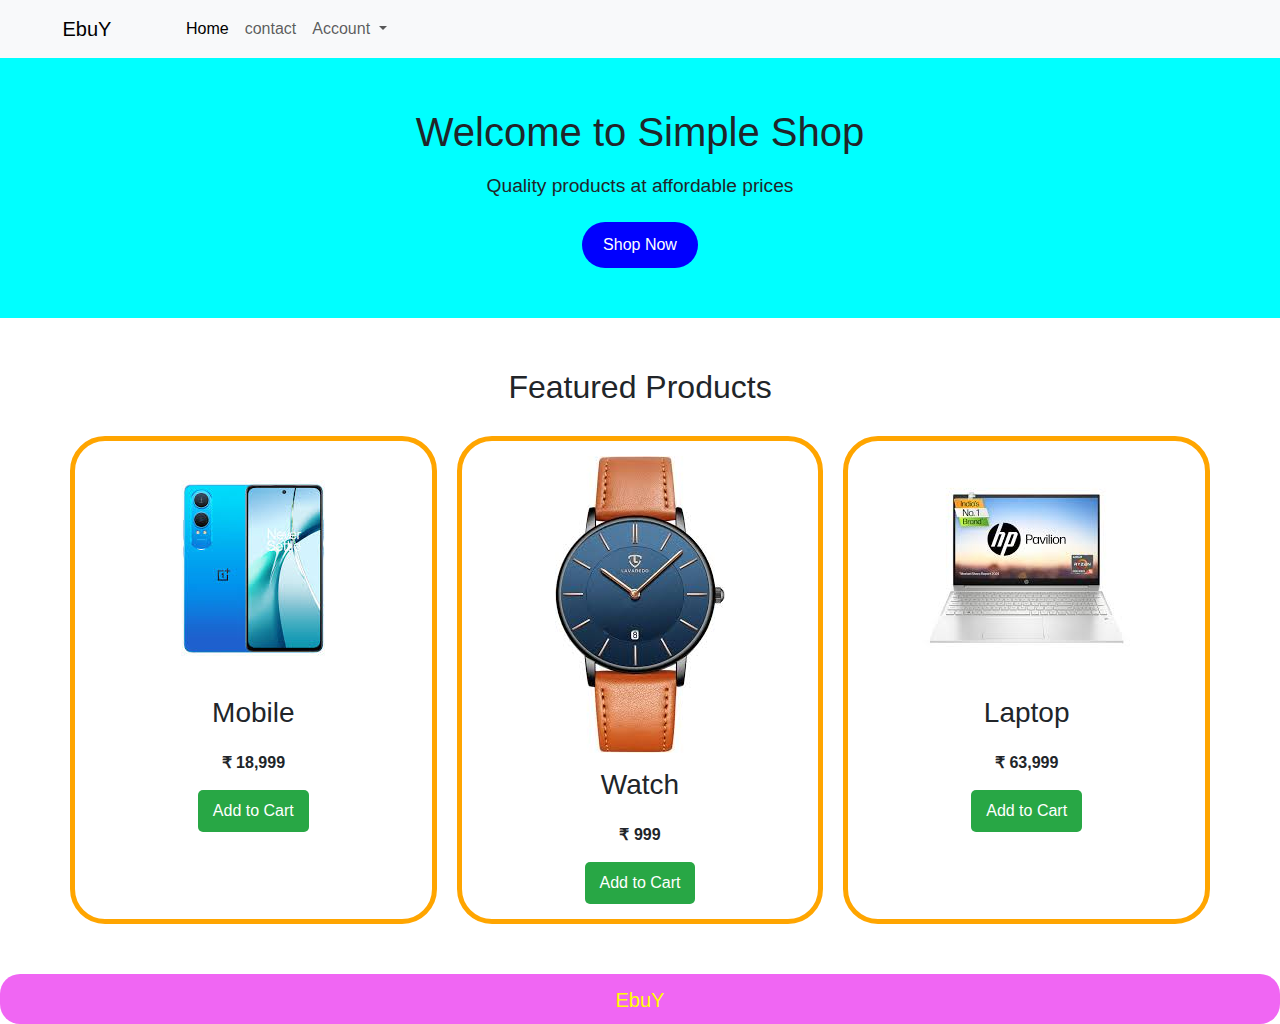
<file: Assingment1/index.html>
<!DOCTYPE html>
<html lang="en">

<head>
    <meta charset="UTF-8">
    <meta name="viewport" content="width=device-width, initial-scale=1.0">
    <title>Simple Shop - E-commerce</title>
    <!-- Bootstrap CSS -->
    <link href="https://cdn.jsdelivr.net/npm/bootstrap@5.3.0/dist/css/bootstrap.min.css" rel="stylesheet">

    <!-- Bootstrap JS (should be before </body>) -->
    <script src="https://cdn.jsdelivr.net/npm/bootstrap@5.3.0/dist/js/bootstrap.bundle.min.js"></script>
    <!-- Custom CSS -->
    <link rel="stylesheet" href="1.css">
</head>

<body>
    <!-- Navbar -->
    <nav class="navbar navbar-expand-lg bg-body-tertiary">
        <div class="container-fluid">
            <a class="navbar-brand" href="#">EbuY</a>
            <button class="navbar-toggler" type="button" data-bs-toggle="collapse"
                data-bs-target="#navbarSupportedContent" aria-controls="navbarSupportedContent" aria-expanded="false"
                aria-label="Toggle navigation">
                <span class="navbar-toggler-icon"></span>
            </button>
            <div class="collapse navbar-collapse"  id="navbarSupportedContent">
                <ul class="navbar-nav me-auto mb-2 mb-lg-0">
                    <li class="nav-item">
                        <a class="nav-link active" aria-current="page" href="#">Home</a>
                    </li>
                    <li class="nav-item">
                        <a class="nav-link" href="#">contact</a>
                    </li>
                    <li class="nav-item dropdown">
                        <a class="nav-link dropdown-toggle" href="#" role="button" data-bs-toggle="dropdown"
                            aria-expanded="false">
                            Account
                        </a>
                        <ul class="dropdown-menu">
                            <li><a class="dropdown-item" href="#">profile</a></li>
                            <li><a class="dropdown-item" href="#">cart</a></li>
                            <li><a class="dropdown-item" href="#">coins</a></li>
                            <li><a class="dropdown-item" href="#">orders</a></li>
                                                       
                        </ul>
                    
                </ul>
                </form>
            </div>
        </div>
    </nav>
    <!-- Hero Section -->
    <header class="hero">
        <div class="container">
            <h1>Welcome to Simple Shop</h1>
            <p>Quality products at affordable prices</p>
            <a href="#" class="btn">Shop Now</a>
        </div>
    </header>

    <!-- Products Section -->
    <section class="products container">
        <h2>Featured Products</h2>
        <div class="product-grid">
            <!-- Product 1 -->
            <div class="product-card">
                <img src="mobile.jpeg" alt="Product 1">
                <h3>Mobile</h3>
                <p>&#8377 18,999</p>
                <button>Add to Cart</button>
            </div>

            <!-- Product 2 -->
            <div class="product-card">
                <img src="watch.jpeg" alt="Product 2">
                <h3>Watch</h3>
                <p>&#8377 999</p>
                <button>Add to Cart</button>
            </div>

            <!-- Product 3 -->
            <div class="product-card">
                <img src="laptop.jpeg" alt="Product 3">
                <h3>Laptop</h3>
                <p>&#8377 63,999</p>
                <button>Add to Cart</button>
            </div>
        </div>
    </section>

    <!-- Footer -->
    <footer class="footer">
        <div class="container">
            <p>EbuY</p>
        </div>
    </footer>


</body>

</html>
</file>
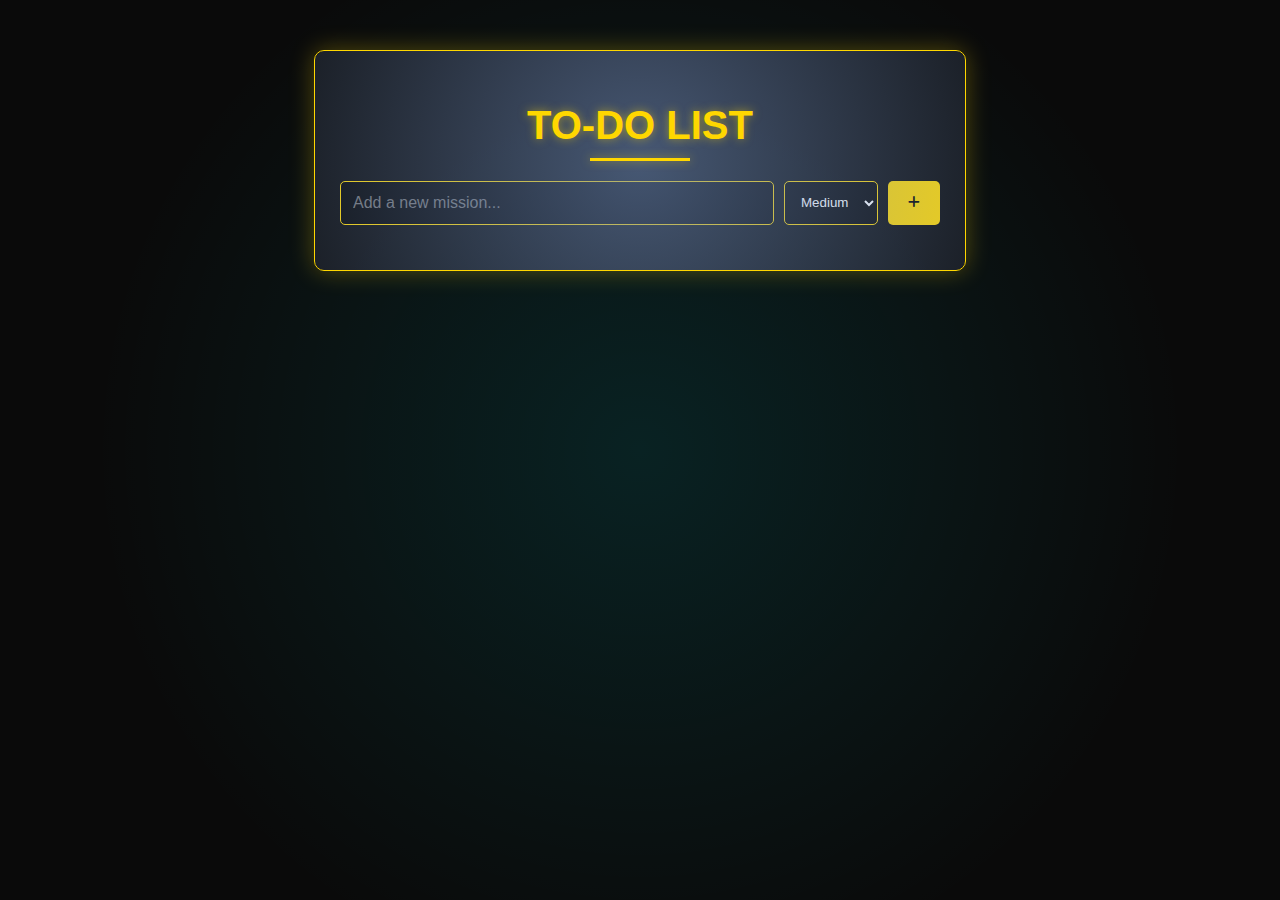
<file: Assingment2/index.html>
<!DOCTYPE html>
<html lang="en">

<head>
    <meta charset="UTF-8">
    <meta name="viewport" content="width=device-width, initial-scale=1.0">
    <title>Harsh's TO-DO LIST</title>
    <link rel="stylesheet" href="https://cdnjs.cloudflare.com/ajax/libs/font-awesome/6.4.0/css/all.min.css">
    <link rel="stylesheet" href="2.css">
</head>

<body>
    <div class="container">
        <h1>TO-DO LIST</h1>

        <div class="input-container">
            <input type="text" id="taskInput" placeholder="Add a new mission...">
            <select id="prioritySelect">
                <option value="low">Low</option>
                <option value="medium" selected>Medium</option>
                <option value="urgent">Urgent</option>
            </select>
            <button id="addTaskBtn"><i class="fas fa-plus"></i></button>
        </div>

        <ul id="taskList"></ul>

        <div class="task-counter">
            <span id="tasksLeft"></span>
        </div>
    </div>
    <script src="2.js"></script>
</body>

</html>
</file>
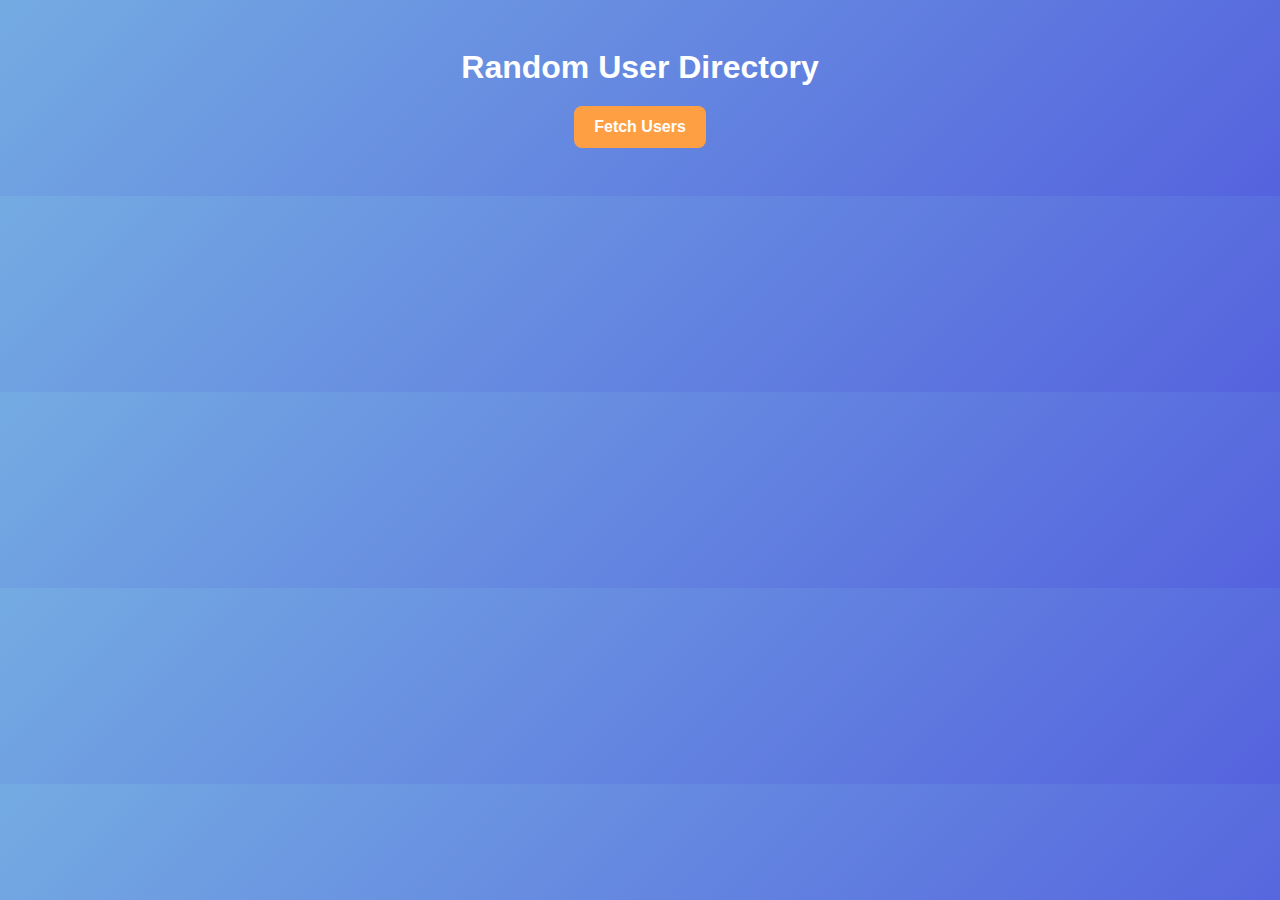
<file: Assingment3/index.html>
<!DOCTYPE html>
<html>
<head>
  <title>Random Users</title>
  <style>
    body {
      font-family: 'Segoe UI', sans-serif;
      padding: 20px;
      background: linear-gradient(135deg, #74ABE2, #5563DE);
      color: white;
      text-align: center;
    }
    h1 {
      margin-bottom: 20px;
    }
    button {
      padding: 12px 20px;
      font-size: 16px;
      background: #ff9f43;
      border: none;
      border-radius: 8px;
      cursor: pointer;
      color: white;
      font-weight: bold;
      transition: 0.3s;
    }
    button:hover {
      background: #e67e22;
      transform: scale(1.05);
    }
    #user-container {
      display: flex;
      flex-wrap: wrap;
      justify-content: center;
      margin-top: 20px;
      gap: 20px;
    }
    .user-card {
      background: white;
      padding: 15px;
      border-radius: 12px;
      box-shadow: 0 4px 8px rgba(0,0,0,0.2);
      width: 220px;
      text-align: center;
      color: black;
      transition: 0.3s;
    }
    .user-card:hover {
      transform: translateY(-5px);
      box-shadow: 0 8px 16px rgba(0,0,0,0.3);
    }
    img {
      border-radius: 50%;
      margin-bottom: 10px;
    }
    p {
      margin: 5px 0;
      color: #555;
    }
  </style>
</head>
<body>

<h1>Random User Directory</h1>
<button onclick="getUsers()">Fetch Users</button>

<div id="user-container"></div>

<script src="script.js"></script>
</body>
</html>
</file>
<file: Assingment1/1.css>
body {
    font-family: Arial, sans-serif;
    line-height: 1.6;
}

.navbar-brand {
    border: 0px solid;
    width: 150px;
    border-radius: 10px;
    text-align: center;
    border-color: blue;
}

.hero {
    background-color: aqua;
    text-align: center;
    padding: 50px 0;
    margin-bottom: 30px;
}

.hero h1 {
    font-size: 2.5rem;
    margin-bottom: 15px;
}

.hero p {
    font-size: 1.2rem;
    margin-bottom: 20px;
}

.hero .btn {
    display: inline-block;
    background: blue;
    color: white;
    padding: 10px 20px;
    text-decoration: none;
    border-radius: 25px;
}

/* Products Section */
.products {
    padding: 20px 0;
    margin-bottom: 30px;
}

.products h2 {
    text-align: center;
    margin-bottom: 30px;
    font-size: 2rem;
}

.product-grid {
    display: flex;
    flex-wrap: wrap;
    justify-content: space-between;
    gap: 20px;
}

.product-grid :hover {
    transform: matrix();
}

.product-card {
    flex: 1 1 300px;
    border: 5px solid orange;
    padding: 15px;
    border-radius: 35px;
    text-align: center;
}

.product-card :hover {
    transform: translateY(-5px);
}

.product-card button:hover {
    background: #27ae60;
}

.product-card img {
    max-width: 100%;
    height: auto;
    margin-bottom: 15px;
}

.product-card h3 {
    margin-bottom: 20px;
}

.product-card p {
    font-weight: bold;
    margin-bottom: 15px;
}

.product-card button {
    background: #28a745;
    color: white;
    border: none;
    padding: 8px 15px;
    border-radius: 5px;
    cursor: pointer;
}

/* Footer */
.footer {
    background: rgba(231, 6, 235, 0.614);
    color: yellow;
    text-align: center;
    padding: 10px 10px;
    margin-top: 30px;
    height: 50px;
    font-size: 20px;
    align-items: center;
    justify-content: center;
    border-radius: 20px;
}

/* Responsive adjustments */
@media (max-width: 768px) {
    .hero h1 {
        font-size: 2rem;
    }

    .product-grid {
        justify-content: center;
    }
}
</file>
<file: Assingment2/2.css>
/* CSS will go here */
    :root {
        --ironman-gold: #ffd700;
        --ironman-red: #e62429;
        --arc-reactor-blue: #00f7ff;
        --bg-dark: #0a0a0a;
        --bg-light: #1a1a1a;
    }

    body {
        font-family: 'Arial', sans-serif;
        background-color: var(--bg-dark);
        color: white;
        margin: 0;
        padding: 0;
        background-image:
            radial-gradient(circle at center, rgba(0, 247, 255, 0.1) 0%, transparent 70%),
            url('https://images.unsplash.com/photo-1534796636912-3b95b3ab5986?ixlib=rb-1.2.1&auto=format&fit=crop&w=1350&q=80');
        background-size: cover;
        background-attachment: fixed;
    }

    .container {
        max-width: 600px;
        margin: 50px auto;
        padding: 25px;
        background-color: rgba(10, 10, 10, 0.9);
        border-radius: 10px;
        box-shadow: 0 0 25px rgba(255, 215, 0, 0.3);
        border: 1px solid var(--ironman-gold);
        position: relative;
        overflow: hidden;
    }

    .container::before {
        content: "";
        position: absolute;
        top: -50%;
        left: -50%;
        width: 200%;
        height: 200%;
        background: radial-gradient(circle, rgba(118, 148, 197, 0.564) 0%, transparent 70%);
        pointer-events: none;
    }

  
    h1 {
        text-align: center;
        color: var(--ironman-gold);
        font-size: 2.5em;
        text-shadow: 0 0 10px rgba(255, 215, 0, 0.5);
        margin-bottom: 20px;
        position: relative;
    }

    h1::after {
        content: "";
        display: block;
        width: 100px;
        height: 3px;
        background: var(--ironman-gold);
        margin: 10px auto;
        box-shadow: 0 0 10px rgba(255, 215, 0, 0.5);
    }

    .input-container {
        display: flex;
        margin-bottom: 20px;
        gap: 10px;
    }

    #taskInput {
        flex: 1;
        padding: 12px;
        border: 1px solid var(--ironman-gold);
        border-radius: 5px;
        background-color: rgba(0, 0, 0, 0.7);
        color: white;
        font-size: 16px;
        outline: none;
    }

    #taskInput:focus {
        box-shadow: 0 0 10px rgba(255, 215, 0, 0.5);
    }

    #prioritySelect {
        padding: 12px;
        border: 1px solid var(--ironman-gold);
        border-radius: 5px;
        background-color: rgba(0, 0, 0, 0.7);
        color: white;
        outline: none;
    }

    #addTaskBtn {
        background-color: var(--ironman-gold);
        color: black;
        border: none;
        padding: 0 20px;
        border-radius: 5px;
        cursor: pointer;
        font-weight: bold;
        transition: all 0.3s;
    }

    #addTaskBtn:hover {
        background-color: #ffc600;
        box-shadow: 0 0 10px rgba(255, 215, 0, 0.7);
    }

    #taskList {
        list-style-type: none;
        padding: 0;
    }

    .task-item {
        display: flex;
        flex-wrap: wrap;
        /* ✅ Allow content to wrap */
        align-items: center;
        justify-content: space-between;
        gap: 10px;
        padding: 10px;
        margin: 10px 0;
    }


    .task-item:hover {
        transform: translateX(2px);
        box-shadow: 0 0 10px rgba(255, 215, 0, 0.3);
    }

    .task-item.urgent {
        border-left: 4px solid var(--ironman-red);
    }

    .task-item.medium {
        border-left: 4px solid var(--ironman-gold);
    }

    .task-item.low {
        border-left: 4px solid var(--arc-reactor-blue);
    }

    .task-checkbox {
        margin-right: 15px;
        cursor: pointer;
        width: 18px;
        height: 18px;
        accent-color: var(--ironman-gold);
    }

    .task-text {
        flex: 1;
        word-wrap: break-word;
        overflow-wrap: break-word;
        white-space: normal;
        max-width: 100%;
    }


    .task-text.completed {
        text-decoration: line-through;
        color: #aaa;
    }

    .task-priority {
        font-size: 12px;
        padding: 3px 8px;
        border-radius: 10px;
        margin-right: 10px;
        font-weight: bold;
    }

    .priority-urgent {
        background-color: rgba(230, 36, 41, 0.2);
        color: var(--ironman-red);
    }

    .priority-medium {
        background-color: rgba(255, 215, 0, 0.2);
        color: var(--ironman-gold);
    }

    .priority-low {
        background-color: rgba(0, 247, 255, 0.2);
        color: var(--arc-reactor-blue);
    }

    .task-actions {
        display: flex;
        gap: 8px;
    }

    .edit-btn,
    .delete-btn {
        width: 30px;
        height: 30px;
        border-radius: 50%;
        cursor: pointer;
        display: flex;
        align-items: center;
        justify-content: center;
        transition: all 0.3s;
        border: none;
    }

    .edit-btn {
        background-color: rgba(255, 215, 0, 0.2);
        color: var(--ironman-gold);
    }

    .edit-btn:hover {
        background-color: rgba(255, 215, 0, 0.5);
    }

    .delete-btn {
        background-color: rgba(230, 36, 41, 0.2);
        color: var(--ironman-red);
    }

    .delete-btn:hover {
        background-color: rgba(230, 36, 41, 0.5);
    }

    .arc-reactor {
        width: 10px;
        height: 10px;
        background-color: var(--arc-reactor-blue);
        border-radius: 50%;
        box-shadow: 0 0 5px var(--arc-reactor-blue);
        position: absolute;
        right: -15px;
        opacity: 0;
        transition: opacity 0.3s;
    }

    .task-item:hover .arc-reactor {
        opacity: 1;
    }

    .task-counter {
        text-align: center;
        margin-top: 20px;
        color: var(--ironman-gold);
        font-size: 14px;
    }

    @media (max-width: 600px) {
        .container {
            margin: 20px;
            padding: 15px;
        }

        h1 {
            font-size: 1.8em;
        }

        .input-container {
            flex-direction: column;
        }
    }
</file>
